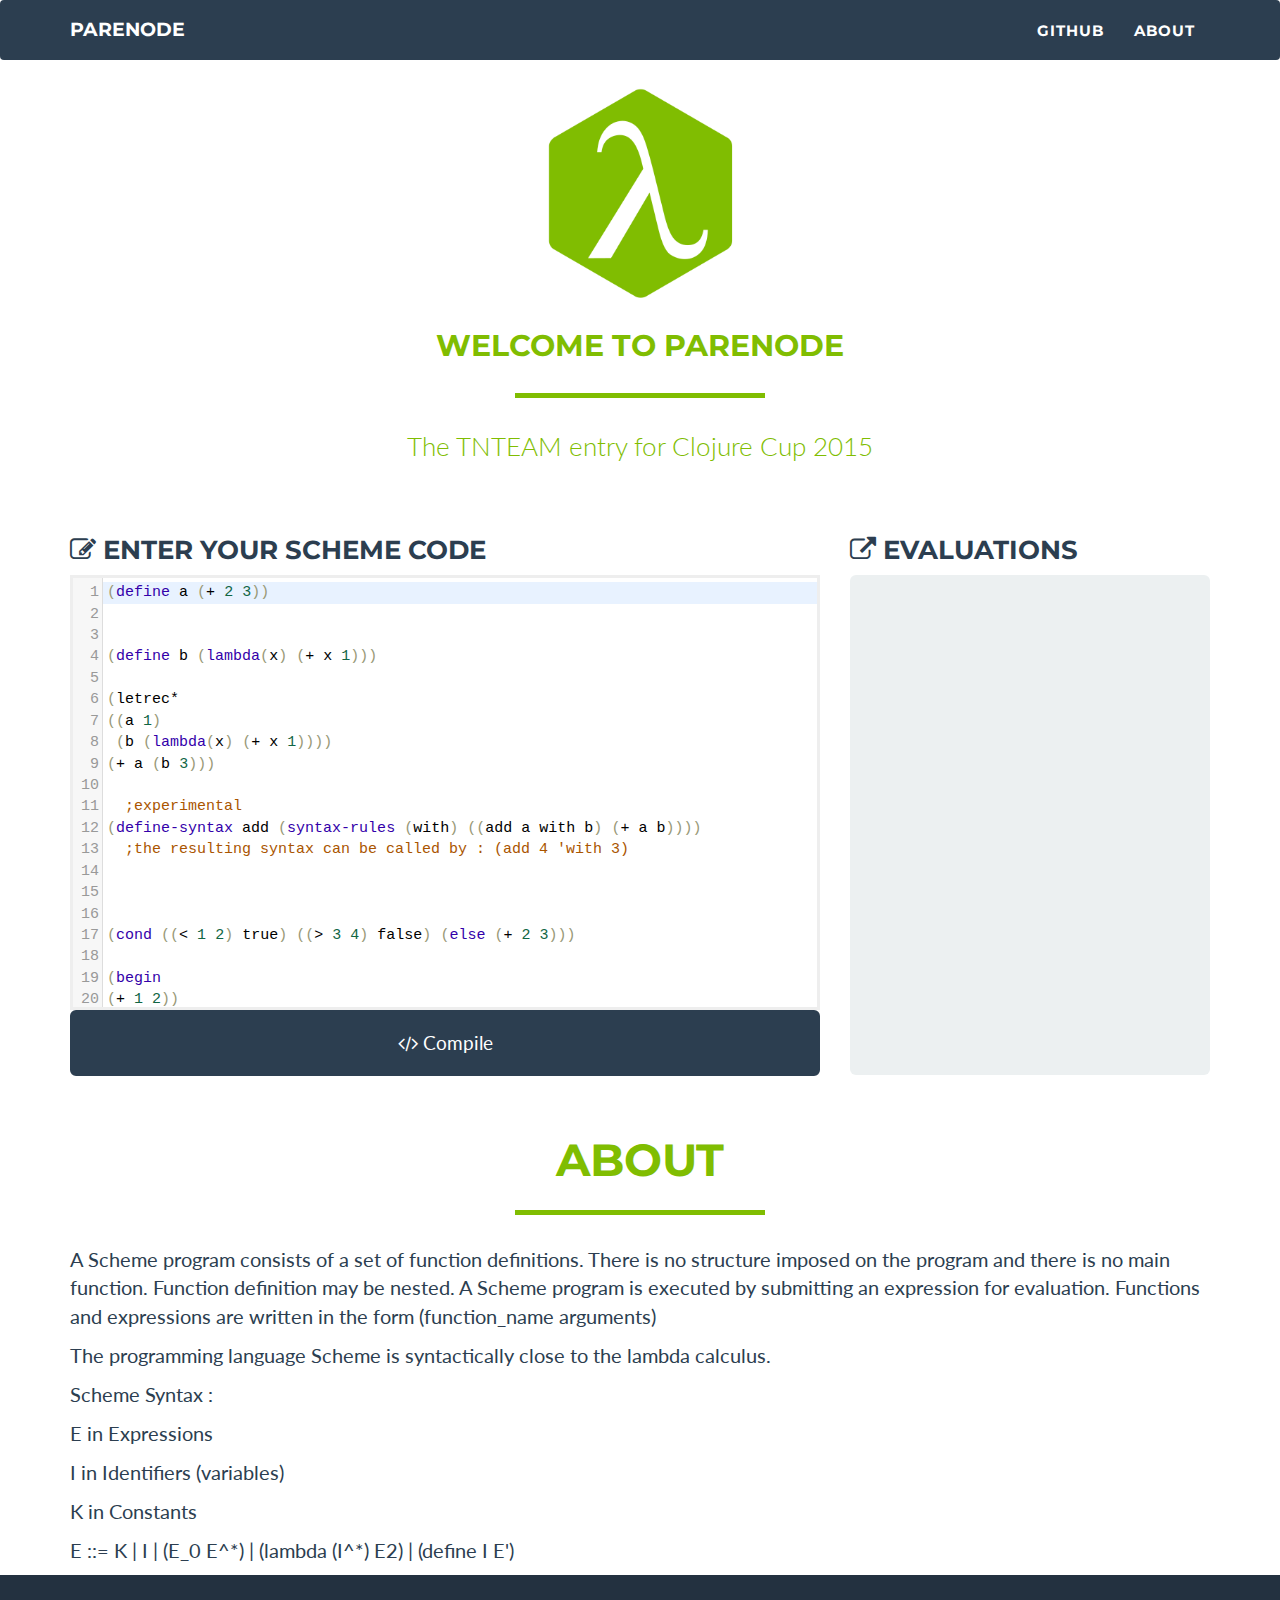
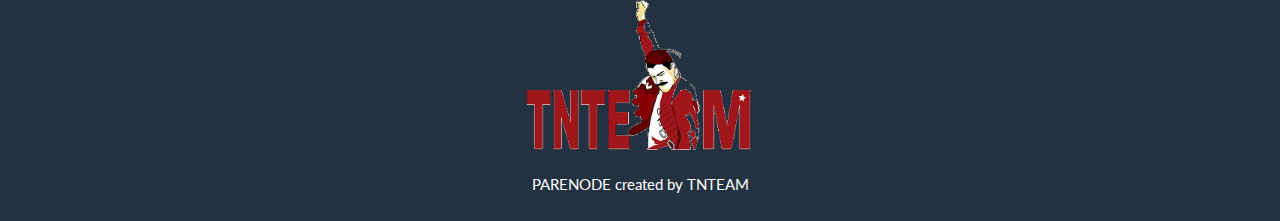
<file: rest_api/resources/public/index.html>
<!DOCTYPE html>
<html lang="en">

<head>

    <meta charset="utf-8">
    <meta http-equiv="X-UA-Compatible" content="IE=edge">
    <meta name="viewport" content="width=device-width, initial-scale=1">
    <meta name="description" content="">
    <meta name="author" content="">

    <title>PARENODE - A Simple Scheme Implementation that Spits JavaScript.</title>

    <!-- Bootstrap Core CSS - Uses Bootswatch Flatly Theme: http://bootswatch.com/flatly/ -->
    <link href="css/bootstrap.min.css" rel="stylesheet">
    <!-- CodeMirror core CSS -->
    <link rel="stylesheet" href="css/lib/codemirror.css">

    <!-- Custom CSS -->
    <link href="css/freelancer.css" rel="stylesheet">
    <link rel="stylesheet" href="css/style.css">

    <!-- Custom Fonts -->
    <link href="font-awesome/css/font-awesome.min.css" rel="stylesheet" type="text/css">
    <link href="http://fonts.googleapis.com/css?family=Montserrat:400,700" rel="stylesheet" type="text/css">
    <link href="http://fonts.googleapis.com/css?family=Lato:400,700,400italic,700italic" rel="stylesheet" type="text/css">

</head>
<body id="page-top" class="index">
    <!-- Navigation -->
    <nav class="navbar navbar-default ">
        <div class="container">
            <div class="navbar-header page-scroll">
                <a class="navbar-brand" href="/">PARENODE</a>
            </div>
            <!-- Collect the nav links, forms, and other content for toggling -->
            <div class="collapse navbar-collapse" id="bs-example-navbar-collapse-1">
                <ul class="nav navbar-nav navbar-right">
                    <li class="hidden">
                        <a href="#page-top"></a>
                    </li>
                    <li class="page-scroll">
                        <a target="_blank" href="https://github.com/parenode/clojure-cup-2015">GITHUB</a>
                    </li>
                    <li class="page-scroll">
                        <a href="#about">About</a>
                    </li>
                </ul>
            </div>
            <!-- /.navbar-collapse -->
        </div>
        <!-- /.container-fluid -->
    </nav>
    <!-- Header -->
    <header>
        <div class="container">
            <div class="row">
                <div class="col-lg-12">
                    <img class="img-responsive tn-small" src="img/paranode-logo.png" alt="">
                    <div class="intro-text">
                        <span class="name">WELCOME TO PARENODE</span>
                        <hr class="star-light">
                        <span class="skills">The TNTEAM entry for Clojure Cup 2015</span>
                    </div>
                </div>
            </div>
        </div>
    </header>

    <!-- Portfolio Grid Section -->
    <section id="portfolio">
        <div class="container">
            <div class="row">
                <div class="col-sm-8 portfolio-item">
                    <h3><i class="fa fa-pencil-square-o"></i> Enter your scheme code</h3>
                    <div id="scheme-codemirror">
                    </div>
                    <textarea id="default-template" style="display: none">
(define a (+ 2 3))


(define b (lambda(x) (+ x 1)))

(letrec*
((a 1)
 (b (lambda(x) (+ x 1))))
(+ a (b 3)))

  ;experimental
(define-syntax add (syntax-rules (with) ((add a with b) (+ a b))))
  ;the resulting syntax can be called by : (add 4 'with 3)



(cond ((< 1 2) true) ((> 3 4) false) (else (+ 2 3)))

(begin
(+ 1 2))
                    </textarea>
                    <p>
                        <button id="validate" type="button" class="btn btn-primary btn-lg btn-block"><i class="fa fa-code"></i> Compile</button>
                    </p>
                </div>
                <div class="col-sm-4 portfolio-item " >
                    <h3><i class="fa fa-external-link"></i> Evaluations</h3>
                    <div id="parenode-repl-response" class="jumbotron" style="height:500px;overflow-y: scroll;" ></div>
                </div>
            </div>
        </div>
    </section>
    <!-- About Section -->
    <section class="success" id="about">
        <div class="container">
            <div class="row">
                <div class="col-lg-12 text-center">
                    <h2>About</h2>
                    <hr class="star-light">
                </div>
            </div>
            <div class="row">
                <div class="col-lg-12">
                    <p>A Scheme program consists of a set of function definitions. There is no structure imposed on the program and there is no main function. Function definition may be nested. A Scheme program is executed by submitting an expression for evaluation. Functions and expressions are written in the form
                        (function_name arguments)</p>
                    <p>The programming language Scheme is syntactically close to the lambda calculus.</p>
                    <p> Scheme Syntax : </p>
                    <p> E in Expressions</p>
                    <p> I in Identifiers (variables)</p>
                    <p>  K in Constants

                    <p>   E ::= K | I | (E_0 E^*) | (lambda (I^*) E2) | (define I E')</p>
                </div>
            </div>
        </div>
    </section>
    <!-- Footer -->
    <footer class="text-center">
        <div class="footer-below">
            <div class="container">
                <div class="row">
                    <div class="col-lg-12">
                       <img style="width: 20%;" src="img/TNTEAM.png">
                    </div>
                </div>
                <div class="row">
                    <div class="col-lg-12">
                        PARENODE  created by  TNTEAM
                    </div>
                </div>
            </div>
        </div>
    </footer>
    <!-- jQuery -->
    <script src="js/lib/jquery-2.1.4.min.js"></script>
    <!-- Bootstrap Core JavaScript -->
    <script src="js/bootstrap.min.js"></script>
    <script src="js/lib/codemirror-compressed.js"></script>
    <script src="js/compiled/clojure_cup_2015.js" type="text/javascript"></script>
</body>
</html>
</file>
<file: rest_api/resources/public/css/lib/codemirror.css>
/* BASICS */

.CodeMirror {
  /* Set height, width, borders, and global font properties here */
  font-family: monospace;
  height: 300px;
  color: black;
}

/* PADDING */

.CodeMirror-lines {
  padding: 4px 0; /* Vertical padding around content */
}
.CodeMirror pre {
  padding: 0 4px; /* Horizontal padding of content */
}

.CodeMirror-scrollbar-filler, .CodeMirror-gutter-filler {
  background-color: white; /* The little square between H and V scrollbars */
}

/* GUTTER */

.CodeMirror-gutters {
  border-right: 1px solid #ddd;
  background-color: #f7f7f7;
  white-space: nowrap;
}
.CodeMirror-linenumbers {}
.CodeMirror-linenumber {
  padding: 0 3px 0 5px;
  min-width: 20px;
  text-align: right;
  color: #999;
  white-space: nowrap;
}

.CodeMirror-guttermarker { color: black; }
.CodeMirror-guttermarker-subtle { color: #999; }

/* CURSOR */

.CodeMirror-cursor {
  border-left: 1px solid black;
  border-right: none;
  width: 0;
}
/* Shown when moving in bi-directional text */
.CodeMirror div.CodeMirror-secondarycursor {
  border-left: 1px solid silver;
}
.cm-fat-cursor .CodeMirror-cursor {
  width: auto;
  border: 0;
  background: #7e7;
}
.cm-fat-cursor div.CodeMirror-cursors {
  z-index: 1;
}

.cm-animate-fat-cursor {
  width: auto;
  border: 0;
  -webkit-animation: blink 1.06s steps(1) infinite;
  -moz-animation: blink 1.06s steps(1) infinite;
  animation: blink 1.06s steps(1) infinite;
  background-color: #7e7;
}
@-moz-keyframes blink {
  0% {}
  50% { background-color: transparent; }
  100% {}
}
@-webkit-keyframes blink {
  0% {}
  50% { background-color: transparent; }
  100% {}
}
@keyframes blink {
  0% {}
  50% { background-color: transparent; }
  100% {}
}

/* Can style cursor different in overwrite (non-insert) mode */
.CodeMirror-overwrite .CodeMirror-cursor {}

.cm-tab { display: inline-block; text-decoration: inherit; }

.CodeMirror-ruler {
  border-left: 1px solid #ccc;
  position: absolute;
}

/* DEFAULT THEME */

.cm-s-default .cm-header {color: blue;}
.cm-s-default .cm-quote {color: #090;}
.cm-negative {color: #d44;}
.cm-positive {color: #292;}
.cm-header, .cm-strong {font-weight: bold;}
.cm-em {font-style: italic;}
.cm-link {text-decoration: underline;}
.cm-strikethrough {text-decoration: line-through;}

.cm-s-default .cm-keyword {color: #708;}
.cm-s-default .cm-atom {color: #219;}
.cm-s-default .cm-number {color: #164;}
.cm-s-default .cm-def {color: #00f;}
.cm-s-default .cm-variable,
.cm-s-default .cm-punctuation,
.cm-s-default .cm-property,
.cm-s-default .cm-operator {}
.cm-s-default .cm-variable-2 {color: #05a;}
.cm-s-default .cm-variable-3 {color: #085;}
.cm-s-default .cm-comment {color: #a50;}
.cm-s-default .cm-string {color: #a11;}
.cm-s-default .cm-string-2 {color: #f50;}
.cm-s-default .cm-meta {color: #555;}
.cm-s-default .cm-qualifier {color: #555;}
.cm-s-default .cm-builtin {color: #30a;}
.cm-s-default .cm-bracket {color: #997;}
.cm-s-default .cm-tag {color: #170;}
.cm-s-default .cm-attribute {color: #00c;}
.cm-s-default .cm-hr {color: #999;}
.cm-s-default .cm-link {color: #00c;}

.cm-s-default .cm-error {color: #f00;}
.cm-invalidchar {color: #f00;}

.CodeMirror-composing { border-bottom: 2px solid; }

/* Default styles for common addons */

div.CodeMirror span.CodeMirror-matchingbracket {color: #0f0;}
div.CodeMirror span.CodeMirror-nonmatchingbracket {color: #f22;}
.CodeMirror-matchingtag { background: rgba(255, 150, 0, .3); }
.CodeMirror-activeline-background {background: #e8f2ff;}

/* STOP */

/* The rest of this file contains styles related to the mechanics of
   the editor. You probably shouldn't touch them. */

.CodeMirror {
  position: relative;
  overflow: hidden;
  background: white;
}

.CodeMirror-scroll {
  overflow: scroll !important; /* Things will break if this is overridden */
  /* 30px is the magic margin used to hide the element's real scrollbars */
  /* See overflow: hidden in .CodeMirror */
  margin-bottom: -30px; margin-right: -30px;
  padding-bottom: 30px;
  height: 100%;
  outline: none; /* Prevent dragging from highlighting the element */
  position: relative;
}
.CodeMirror-sizer {
  position: relative;
  border-right: 30px solid transparent;
}

/* The fake, visible scrollbars. Used to force redraw during scrolling
   before actuall scrolling happens, thus preventing shaking and
   flickering artifacts. */
.CodeMirror-vscrollbar, .CodeMirror-hscrollbar, .CodeMirror-scrollbar-filler, .CodeMirror-gutter-filler {
  position: absolute;
  z-index: 6;
  display: none;
}
.CodeMirror-vscrollbar {
  right: 0; top: 0;
  overflow-x: hidden;
  overflow-y: scroll;
}
.CodeMirror-hscrollbar {
  bottom: 0; left: 0;
  overflow-y: hidden;
  overflow-x: scroll;
}
.CodeMirror-scrollbar-filler {
  right: 0; bottom: 0;
}
.CodeMirror-gutter-filler {
  left: 0; bottom: 0;
}

.CodeMirror-gutters {
  position: absolute; left: 0; top: 0;
  z-index: 3;
}
.CodeMirror-gutter {
  white-space: normal;
  height: 100%;
  display: inline-block;
  margin-bottom: -30px;
  /* Hack to make IE7 behave */
  *zoom:1;
  *display:inline;
}
.CodeMirror-gutter-wrapper {
  position: absolute;
  z-index: 4;
  background: none !important;
  border: none !important;
}
.CodeMirror-gutter-background {
  position: absolute;
  top: 0; bottom: 0;
  z-index: 4;
}
.CodeMirror-gutter-elt {
  position: absolute;
  cursor: default;
  z-index: 4;
}
.CodeMirror-gutter-wrapper {
  -webkit-user-select: none;
  -moz-user-select: none;
  user-select: none;
}

.CodeMirror-lines {
  cursor: text;
  min-height: 1px; /* prevents collapsing before first draw */
}
.CodeMirror pre {
  /* Reset some styles that the rest of the page might have set */
  -moz-border-radius: 0; -webkit-border-radius: 0; border-radius: 0;
  border-width: 0;
  background: transparent;
  font-family: inherit;
  font-size: inherit;
  margin: 0;
  white-space: pre;
  word-wrap: normal;
  line-height: inherit;
  color: inherit;
  z-index: 2;
  position: relative;
  overflow: visible;
  -webkit-tap-highlight-color: transparent;
}
.CodeMirror-wrap pre {
  word-wrap: break-word;
  white-space: pre-wrap;
  word-break: normal;
}

.CodeMirror-linebackground {
  position: absolute;
  left: 0; right: 0; top: 0; bottom: 0;
  z-index: 0;
}

.CodeMirror-linewidget {
  position: relative;
  z-index: 2;
  overflow: auto;
}

.CodeMirror-widget {}

.CodeMirror-code {
  outline: none;
}

/* Force content-box sizing for the elements where we expect it */
.CodeMirror-scroll,
.CodeMirror-sizer,
.CodeMirror-gutter,
.CodeMirror-gutters,
.CodeMirror-linenumber {
  -moz-box-sizing: content-box;
  box-sizing: content-box;
}

.CodeMirror-measure {
  position: absolute;
  width: 100%;
  height: 0;
  overflow: hidden;
  visibility: hidden;
}

.CodeMirror-cursor { position: absolute; }
.CodeMirror-measure pre { position: static; }

div.CodeMirror-cursors {
  visibility: hidden;
  position: relative;
  z-index: 3;
}
div.CodeMirror-dragcursors {
  visibility: visible;
}

.CodeMirror-focused div.CodeMirror-cursors {
  visibility: visible;
}

.CodeMirror-selected { background: #d9d9d9; }
.CodeMirror-focused .CodeMirror-selected { background: #d7d4f0; }
.CodeMirror-crosshair { cursor: crosshair; }
.CodeMirror-line::selection, .CodeMirror-line > span::selection, .CodeMirror-line > span > span::selection { background: #d7d4f0; }
.CodeMirror-line::-moz-selection, .CodeMirror-line > span::-moz-selection, .CodeMirror-line > span > span::-moz-selection { background: #d7d4f0; }

.cm-searching {
  background: #ffa;
  background: rgba(255, 255, 0, .4);
}

/* IE7 hack to prevent it from returning funny offsetTops on the spans */
.CodeMirror span { *vertical-align: text-bottom; }

/* Used to force a border model for a node */
.cm-force-border { padding-right: .1px; }

@media print {
  /* Hide the cursor when printing */
  .CodeMirror div.CodeMirror-cursors {
    visibility: hidden;
  }
}

/* See issue #2901 */
.cm-tab-wrap-hack:after { content: ''; }

/* Help users use markselection to safely style text background */
span.CodeMirror-selectedtext { background: none; }
</file>
<file: rest_api/resources/public/css/style.css>
/* some style */

.CodeMirror {
    border: 3px solid #eee;
    height: 435px;
}
</file>
<file: rest_api/resources/public/css/freelancer.css>
/*!
 * Start Bootstrap - Freelancer Bootstrap Theme (http://startbootstrap.com)
 * Code licensed under the Apache License v2.0.
 * For details, see http://www.apache.org/licenses/LICENSE-2.0.
 */


body {
    overflow-x: hidden;
}

p {
    font-size: 20px;
}

p.small {
    font-size: 16px;
}
.tn-small{
   width: 20%;
}
.p-center{
    text-align: center;
}
a,
a:hover,
a:focus,
a:active,
a.active {
    outline: 0;
    color: #80bd01;
}

h1,
h2,
h3,
h4,
h5,
h6 {
    text-transform: uppercase;
    font-family: Montserrat,"Helvetica Neue",Helvetica,Arial,sans-serif;
    font-weight: 700;
}

hr.star-light,
hr.star-primary {
    margin: 25px auto 30px;
    padding: 0;
    max-width: 250px;
    border: 0;
    border-top: solid 5px;
    text-align: center;
}

hr.star-light:after,
hr.star-primary:after {
    content: "\f005";
    display: inline-block;
    position: relative;
    top: -.8em;
    padding: 0 .25em;
    font-family: FontAwesome;
    font-size: 2em;
}

hr.star-light {
    border-color: #80bd01;
}

hr.star-light:after {
    color: #80bd01;
    background-color: #fff;
}

hr.star-primary {
    border-color: #80bd01;
}

hr.star-primary:after {
    color: #80bd01;
    background-color: #fff;
}

.img-centered {
    margin: 0 auto;
}

header {
    text-align: center;
    color: #80bd01;
    //background: #80bd01;
}

header .container {
   // padding-top: 100px;
    padding-bottom: 50px;
}

header img {
    display: block;
    margin: 0 auto 20px;
}

header .intro-text .name {
    display: block;
    text-transform: uppercase;
    font-family: Montserrat,"Helvetica Neue",Helvetica,Arial,sans-serif;
    font-size: 2em;
    font-weight: 700;
}

header .intro-text .skills {
    font-size: 1.25em;
    font-weight: 300;
}

@media(min-width:768px) {
    header .container {
      //  padding-top: 200px;
       // padding-bottom: 100px;
    }

    header .intro-text .name {
       // font-size: 4.75em;
    }

    header .intro-text .skills {
        font-size: 1.75em;
    }
}

@media(min-width:768px) {
    .navbar-fixed-top {
        padding: 25px 0;
        -webkit-transition: padding .3s;
        -moz-transition: padding .3s;
        transition: padding .3s;
    }

    .navbar-fixed-top .navbar-brand {
        font-size: 2em;
        -webkit-transition: all .3s;
        -moz-transition: all .3s;
        transition: all .3s;
    }

    .navbar-fixed-top.navbar-shrink {
        padding: 10px 0;
    }

    .navbar-fixed-top.navbar-shrink .navbar-brand {
        font-size: 1.5em;
    }
}

.navbar {
    text-transform: uppercase;
    font-family: Montserrat,"Helvetica Neue",Helvetica,Arial,sans-serif;
    font-weight: 700;
}

.navbar a:focus {
    outline: 0;
}

.navbar .navbar-nav {
    letter-spacing: 1px;
}

.navbar .navbar-nav li a:focus {
    outline: 0;
}

.navbar-default,
.navbar-inverse {
    border: 0;
}

section {
    //padding: 100px 0;
}

section h2 {
    margin: 0;
    font-size: 3em;
    color: #80bd01;
}

section.success {
   // color: #fff;
   // background: #80bd01;
}

section.success a,
section.success a:hover,
section.success a:focus,
section.success a:active,
section.success a.active {
    outline: 0;
    color: #2c3e50;
}

@media(max-width:767px) {
    section {
        padding: 75px 0;
    }

    section.first {
        padding-top: 75px;
    }
}

#portfolio .portfolio-item {
    right: 0;
    margin: 0 0 15px;
}

#portfolio .portfolio-item .portfolio-link {
    display: block;
    position: relative;
    margin: 0 auto;
    max-width: 400px;
}

#portfolio .portfolio-item .portfolio-link .caption {
    position: absolute;
    width: 100%;
    height: 100%;
    opacity: 0;
    background: rgba(24,188,156,.9);
    -webkit-transition: all ease .5s;
    -moz-transition: all ease .5s;
    transition: all ease .5s;
}

#portfolio .portfolio-item .portfolio-link .caption:hover {
    opacity: 1;
}

#portfolio .portfolio-item .portfolio-link .caption .caption-content {
    position: absolute;
    top: 50%;
    width: 100%;
    height: 20px;
    margin-top: -12px;
    text-align: center;
    font-size: 20px;
    color: #fff;
}

#portfolio .portfolio-item .portfolio-link .caption .caption-content i {
    margin-top: -12px;
}

#portfolio .portfolio-item .portfolio-link .caption .caption-content h3,
#portfolio .portfolio-item .portfolio-link .caption .caption-content h4 {
    margin: 0;
}

#portfolio * {
  //  z-index: 2;
}

@media(min-width:767px) {
    #portfolio .portfolio-item {
        margin: 0 0 30px;
    }
}

.btn-outline {
    margin-top: 15px;
    border: solid 2px #fff;
    font-size: 20px;
    color: #fff;
    background: 0 0;
    transition: all .3s ease-in-out;
}

.btn-outline:hover,
.btn-outline:focus,
.btn-outline:active,
.btn-outline.active {
    border: solid 2px #fff;
    color: #80bd01;
    background: #fff;
}

.floating-label-form-group {
    position: relative;
    margin-bottom: 0;
    padding-bottom: .5em;
    border-bottom: 1px solid #eee;
}

.floating-label-form-group input,
.floating-label-form-group textarea {
    z-index: 1;
    position: relative;
    padding-right: 0;
    padding-left: 0;
    border: 0;
    border-radius: 0;
    font-size: 1.5em;
    background: 0 0;
    box-shadow: none!important;
    resize: none;
}

.floating-label-form-group label {
    display: block;
    z-index: 0;
    position: relative;
    top: 2em;
    margin: 0;
    font-size: .85em;
    line-height: 1.764705882em;
    vertical-align: middle;
    vertical-align: baseline;
    opacity: 0;
    -webkit-transition: top .3s ease,opacity .3s ease;
    -moz-transition: top .3s ease,opacity .3s ease;
    -ms-transition: top .3s ease,opacity .3s ease;
    transition: top .3s ease,opacity .3s ease;
}

.floating-label-form-group::not(:first-child) {
    padding-left: 14px;
    border-left: 1px solid #eee;
}

.floating-label-form-group-with-value label {
    top: 0;
    opacity: 1;
}

.floating-label-form-group-with-focus label {
    color: #80bd01;
}

form .row:first-child .floating-label-form-group {
    border-top: 1px solid #eee;
}

footer {
    color: #fff;
}

footer h3 {
    margin-bottom: 30px;
}

footer .footer-above {
    padding-top: 50px;
    background-color: #2c3e50;
}

footer .footer-col {
    margin-bottom: 50px;
}

footer .footer-below {
    padding: 25px 0;
    background-color: #233140;
}

.btn-social {
    display: inline-block;
    width: 50px;
    height: 50px;
    border: 2px solid #fff;
    border-radius: 100%;
    text-align: center;
    font-size: 20px;
    line-height: 45px;
}

.btn:focus,
.btn:active,
.btn.active {
    outline: 0;
}

.scroll-top {
    z-index: 1049;
    position: fixed;
    right: 2%;
    bottom: 2%;
    width: 50px;
    height: 50px;
}

.scroll-top .btn {
    width: 50px;
    height: 50px;
    border-radius: 100%;
    font-size: 20px;
    line-height: 28px;
}

.scroll-top .btn:focus {
    outline: 0;
}

.portfolio-modal .modal-content {
    padding: 100px 0;
    min-height: 100%;
    border: 0;
    border-radius: 0;
    text-align: center;
    background-clip: border-box;
    -webkit-box-shadow: none;
    box-shadow: none;
}

.portfolio-modal .modal-content h2 {
    margin: 0;
    font-size: 3em;
}

.portfolio-modal .modal-content img {
    margin-bottom: 30px;
}

.portfolio-modal .modal-content .item-details {
    margin: 30px 0;
}

.portfolio-modal .close-modal {
    position: absolute;
    top: 25px;
    right: 25px;
    width: 75px;
    height: 75px;
    background-color: transparent;
    cursor: pointer;
}

.portfolio-modal .close-modal:hover {
    opacity: .3;
}

.portfolio-modal .close-modal .lr {
    z-index: 1051;
    width: 1px;
    height: 75px;
    margin-left: 35px;
    background-color: #2c3e50;
    -webkit-transform: rotate(45deg);
    -ms-transform: rotate(45deg);
    transform: rotate(45deg);
}

.portfolio-modal .close-modal .lr .rl {
    z-index: 1052;
    width: 1px;
    height: 75px;
    background-color: #2c3e50;
    -webkit-transform: rotate(90deg);
    -ms-transform: rotate(90deg);
    transform: rotate(90deg);
}

.portfolio-modal .modal-backdrop {
    display: none;
    opacity: 0;
}
</file>
